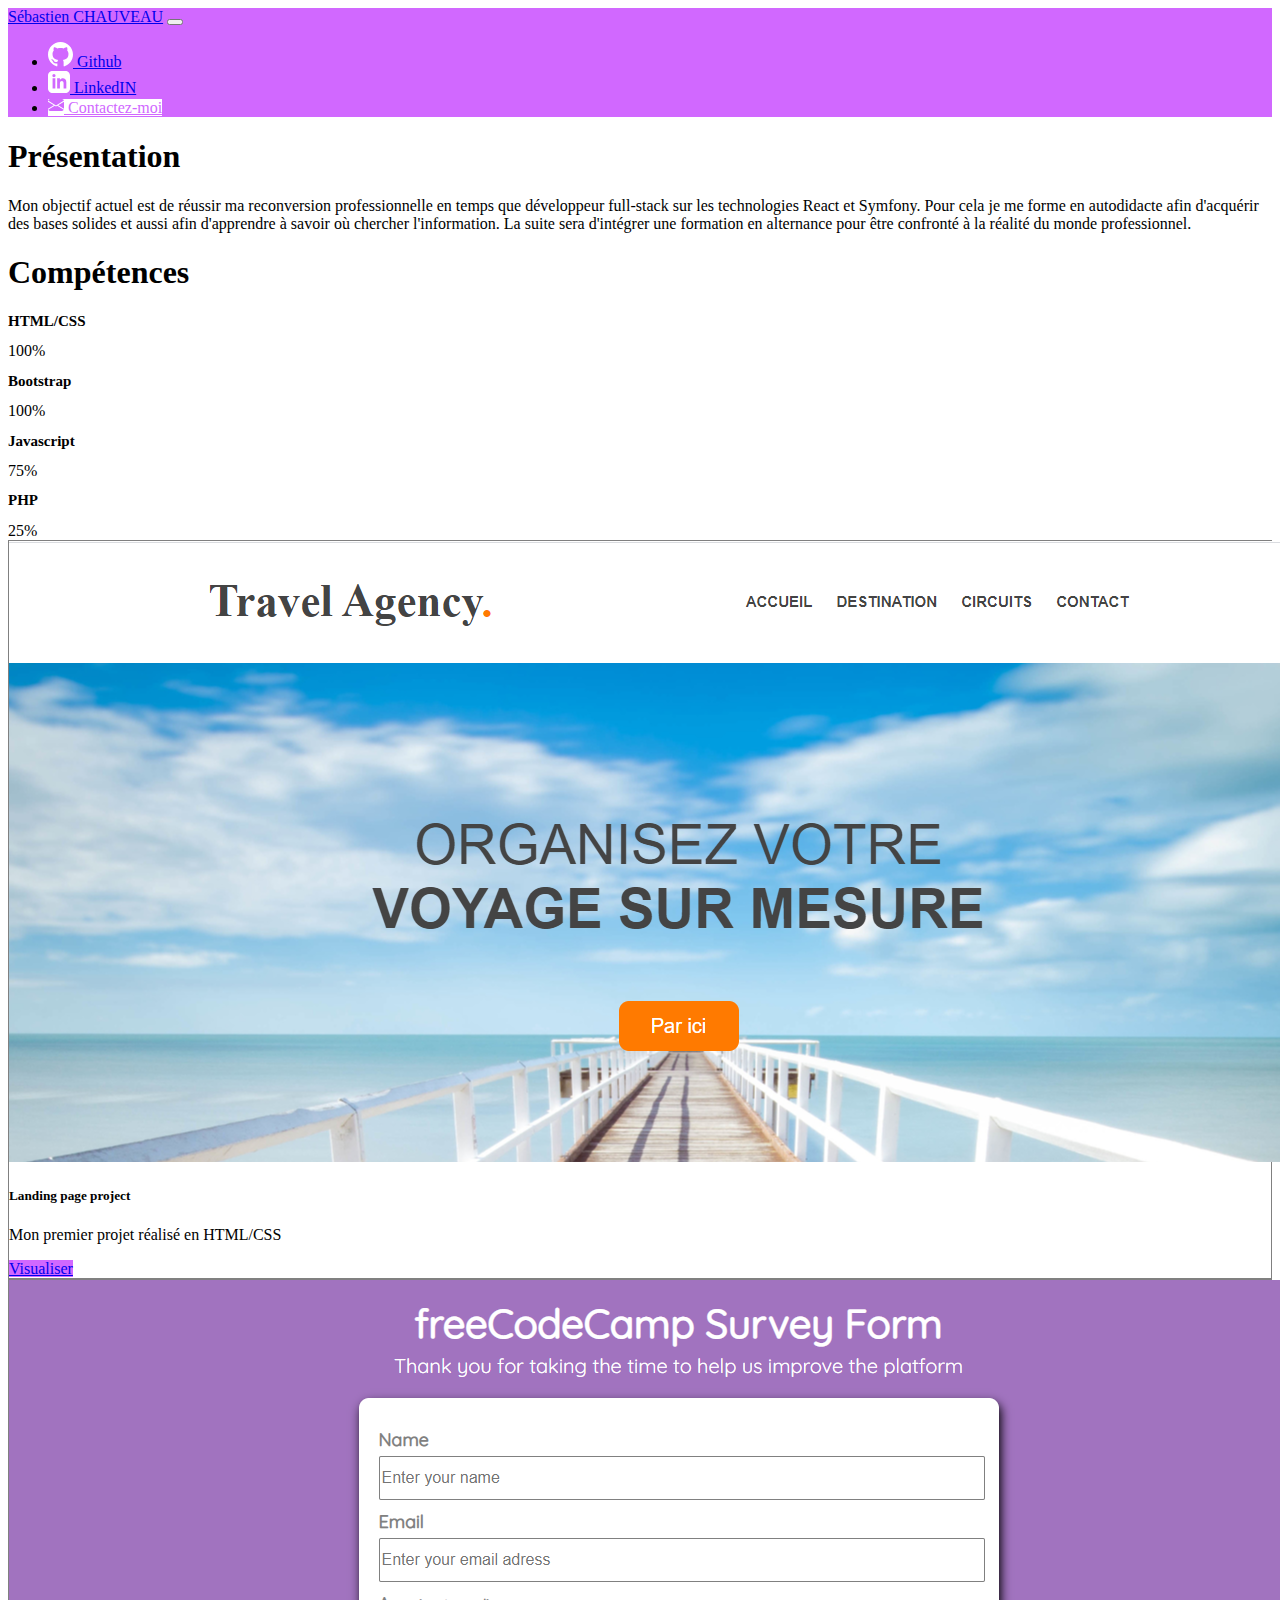
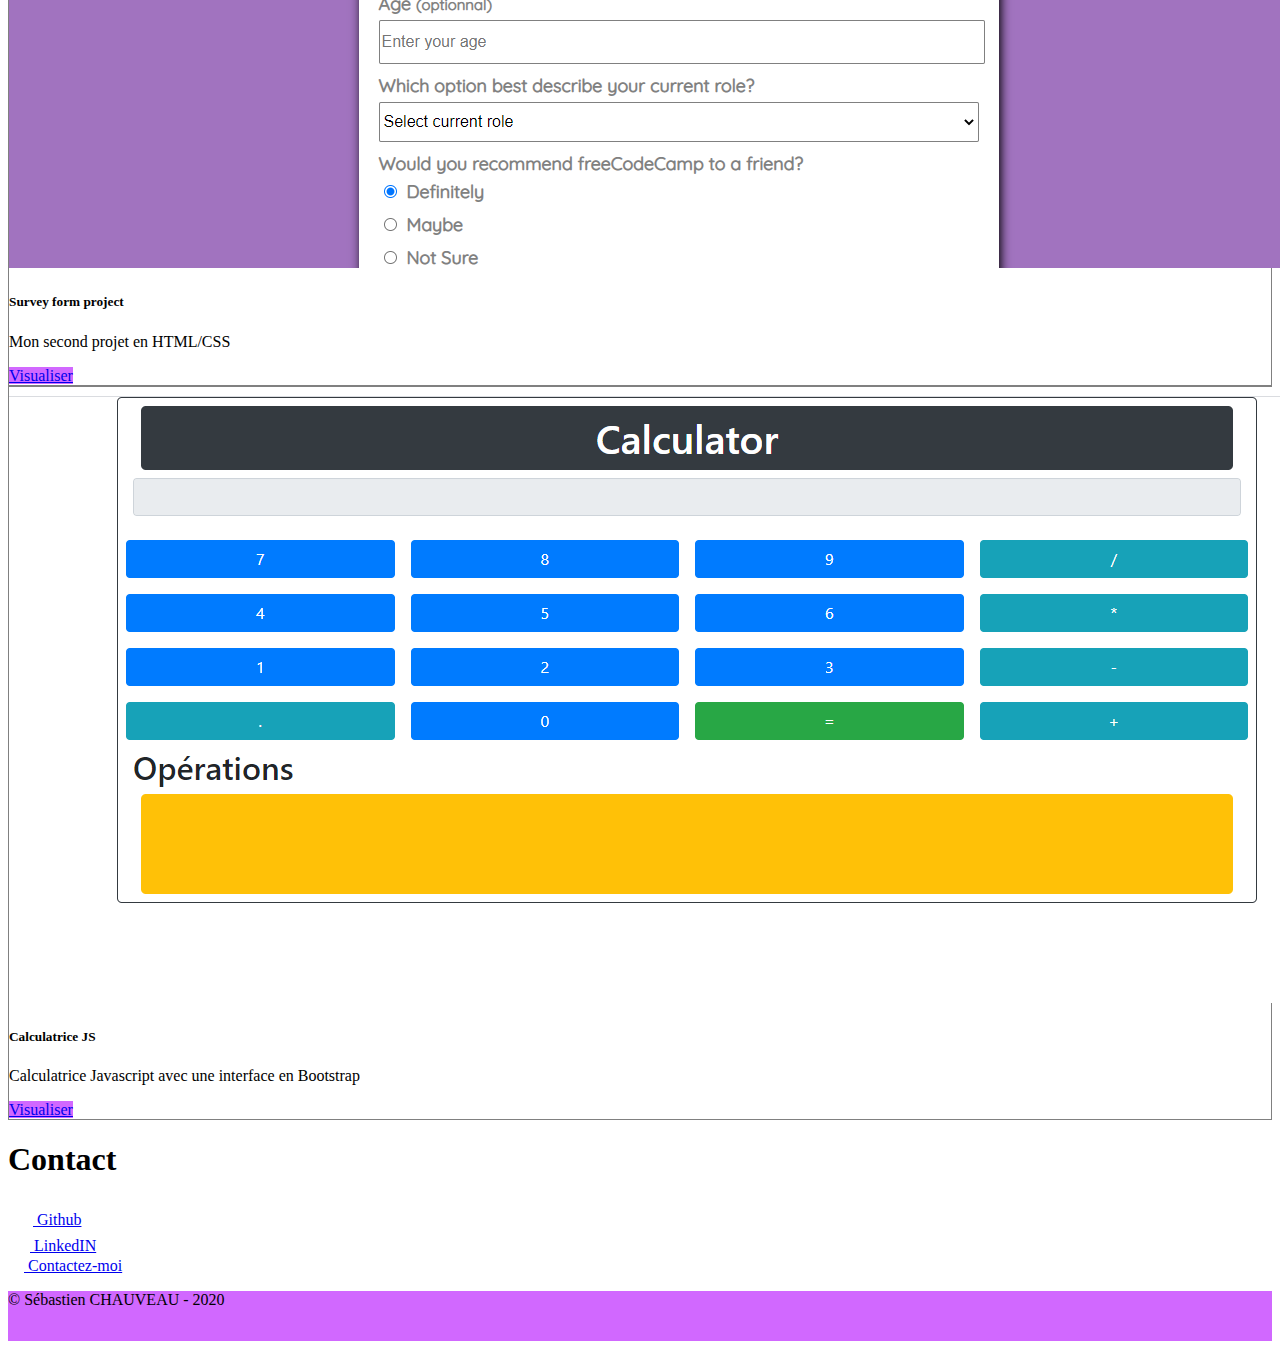
<file: index.html>
<!DOCTYPE html>
<html lang="fr">
<head>
    <meta charset="UTF-8">
    <meta name="viewport" content="width=device-width, initial-scale=1.0">
    <link rel="stylesheet" href="https://cdn.jsdelivr.net/npm/bootstrap@4.5.3/dist/css/bootstrap.min.css" integrity="sha384-TX8t27EcRE3e/ihU7zmQxVncDAy5uIKz4rEkgIXeMed4M0jlfIDPvg6uqKI2xXr2" crossorigin="anonymous">
    <link rel="stylesheet" href="./style.css">
    <title>Mon Portfolio</title>


</head>

<body>

<!-------------------------------NAVBAR-------------------------->

<nav class="navbar navbar-expand-lg navbar-dark perso_nav">
    <a class="navbar-brand" href="#">Sébastien CHAUVEAU</a>

    <button class="navbar-toggler" type="button"  data-toggle="collapse" data-target="#navbarSupportedContent" aria-controls="navbarSupportedContent" aria-expanded="false" aria-label="Toggle navigation">
        <span class="navbar-toggler-icon"></span>
    </button>
  
    <div class="collapse navbar-collapse " id="navbarSupportedContent">

         <ul class="navbar-nav ml-auto">

            <li class="nav-item mx-4">
                <a class="nav-link text-white" href="https://github.com/SebastienCHAUVEAU" target="_blank">
                    <svg xmlns="http://www.w3.org/2000/svg" width="25px" height="25px" viewBox="0 0 24 24" fill="white"><path d="M12 0c-6.626 0-12 5.373-12 12 0 5.302 3.438 9.8 8.207 11.387.599.111.793-.261.793-.577v-2.234c-3.338.726-4.033-1.416-4.033-1.416-.546-1.387-1.333-1.756-1.333-1.756-1.089-.745.083-.729.083-.729 1.205.084 1.839 1.237 1.839 1.237 1.07 1.834 2.807 1.304 3.492.997.107-.775.418-1.305.762-1.604-2.665-.305-5.467-1.334-5.467-5.931 0-1.311.469-2.381 1.236-3.221-.124-.303-.535-1.524.117-3.176 0 0 1.008-.322 3.301 1.23.957-.266 1.983-.399 3.003-.404 1.02.005 2.047.138 3.006.404 2.291-1.552 3.297-1.23 3.297-1.23.653 1.653.242 2.874.118 3.176.77.84 1.235 1.911 1.235 3.221 0 4.609-2.807 5.624-5.479 5.921.43.372.823 1.102.823 2.222v3.293c0 .319.192.694.801.576 4.765-1.589 8.199-6.086 8.199-11.386 0-6.627-5.373-12-12-12z"/></svg>
                    Github
                </a>
            </li>

            <li class="nav-item mx-4">
                <a class="nav-link text-white" href="https://www.linkedin.com/in/s%C3%A9bastien-chauveau/" target="_blank">
                     <svg xmlns="http://www.w3.org/2000/svg" width="22px" height="22px" viewBox="0 0 24 24" fill="white"><path d="M19 0h-14c-2.761 0-5 2.239-5 5v14c0 2.761 2.239 5 5 5h14c2.762 0 5-2.239 5-5v-14c0-2.761-2.238-5-5-5zm-11 19h-3v-11h3v11zm-1.5-12.268c-.966 0-1.75-.79-1.75-1.764s.784-1.764 1.75-1.764 1.75.79 1.75 1.764-.783 1.764-1.75 1.764zm13.5 12.268h-3v-5.604c0-3.368-4-3.113-4 0v5.604h-3v-11h3v1.765c1.396-2.586 7-2.777 7 2.476v6.759z"/></svg>
                    LinkedIN
                </a>
            </li>

            <li class="nav-item mx-2">
                <a class="btn" style="background: white; color: #D168FF;"  href="mailto:sebastienchauveau.communication@gmail.com" >
                    <svg width="1em" height="1em" viewBox="0 0 16 16" class="bi bi-envelope-fill" fill=" #D168FF" xmlns="http://www.w3.org/2000/svg"><path fill-rule="evenodd" d="M.05 3.555A2 2 0 0 1 2 2h12a2 2 0 0 1 1.95 1.555L8 8.414.05 3.555zM0 4.697v7.104l5.803-3.558L0 4.697zM6.761 8.83l-6.57 4.027A2 2 0 0 0 2 14h12a2 2 0 0 0 1.808-1.144l-6.57-4.027L8 9.586l-1.239-.757zm3.436-.586L16 11.801V4.697l-5.803 3.546z"/></svg>
                    Contactez-moi
                </a>    
            </li>

        
        
        </ul>
    
    </div>
</nav>


<!----------------------------------PRESENTATION--------------------------->

<div class=" container-fluid mt-5 row ">

    <div class="col">
        <h1 class="text-center">Présentation</h1>
            <p class="text-justify mx-4">Mon objectif actuel est de réussir ma reconversion professionnelle en temps que développeur full-stack sur les technologies React et Symfony. 
                Pour cela je me forme en autodidacte afin d'acquérir des bases solides et aussi afin d'apprendre à savoir où chercher l'information.
                La suite sera d'intégrer une formation en alternance pour être confronté à la réalité du monde professionnel. 
            </p>
    </div>
    
    <div class="col">
        <h1 class="text-center mb-2">Compétences</h1>

        <div class= "container row">
            <div class="col-xl-6">
                <h2 class="text-center perso_mini_title mt-4">HTML/CSS</h2>
                <div class="progress">
                    <div class="progress-bar bg-success" role="progressbar" style="width: 100%;" aria-valuenow="100" aria-valuemin="0" aria-valuemax="100">100%</div>
                </div>
            </div>
             
            <div class="col-xl-6">
                <h2 class="text-center perso_mini_title mt-4">Bootstrap</h2>
                    <div class="progress">
                        <div class="progress-bar bg-success" role="progressbar" style="width: 100%;" aria-valuenow="100" aria-valuemin="0" aria-valuemax="100">100%</div>
                    </div>
            </div>

        </div>
        
        <div class= "container row">
            <div class="col-xl-6">
                <h2 class="text-center perso_mini_title mt-4">Javascript</h2>
                <div class="progress">
                    <div class="progress-bar bg-success" role="progressbar" style="width: 75%;" aria-valuenow="75" aria-valuemin="0" aria-valuemax="100">75%</div>
                </div>

            </div>

            <div class="col-xl-6">
                <h2 class="text-center perso_mini_title mt-4">PHP</h2>
                    <div class="progress">
                        <div class="progress-bar bg-success" role="progressbar" style="width: 25%;" aria-valuenow="25" aria-valuemin="0" aria-valuemax="100">25%</div>
                    </div>
                
            </div>


        </div>

   

    </div>
     

</div>

<div class="m-5"></div>

<!-----------------------------REALISATIONS-------------------------->

    <div class="row m-1 p-5 ">

        <div class="col-sm-4  mt-2">
            <div class="card text-center" style="height:100%; border:solid 1px grey">
                     <img src="./images/landingPage.png" class="card-img-top" alt="projet landing page">
                <div class="card-body">
                    <h5 class="card-title ">Landing page project</h5>
                    <p class="card-text" >Mon premier projet réalisé en HTML/CSS</p>     
                    <a href="./projets/landingPageProject/index.html" class="btn perso_nav text-white " target="_blank">Visualiser</a>
                </div>
            </div>
        </div>


        <div class=" col-sm-4 mt-2  ">
            <div class="card text-center" style="height:100%; border:solid 1px grey ">
                     <img src="./images/surveyForm.png" class="card-img-top" alt="projet survey form">
                <div class="card-body ">
                    <h5 class="card-title ">Survey form project</h5>
                    <p class="card-text ">Mon second projet en HTML/CSS </p>  
                    <a href="./projets/surveyFormProject/main.html" class="btn perso_nav text-white " target="_blank">Visualiser</a>
                </div>
            </div>
        </div>

     
        <div class="col-sm-4 mt-2">
            <div class="card text-center" style="height:100%; border:solid 1px grey; ">
                    <img src="./images/calculatrice.png" class="card-img-top" alt="projet calculator">
                <div class="card-body">
                    <h5 class="card-title ">Calculatrice JS</h5>
                    <p class="card-text  ">Calculatrice Javascript avec une interface en Bootstrap</p>
                    <a href="./projets/calculatorJsProject/main.html" class="btn perso_nav text-white " target="_blank">Visualiser</a>
                </div>
            </div>
        </div>

    </div>
            
   
           

           
            
<!-------------------------CONTACT ----------------> 
  

<h1 class="text-center mt-5">Contact</h1>

    <div class="text-center p-1">

        <div class=" container row mx-auto">
            <a class="btn btn-secondary mx-auto my-1" style="width:40%;" href="https://github.com/SebastienCHAUVEAU" target="_blank"> 
                <svg xmlns="http://www.w3.org/2000/svg" width="25px" height="25px" viewBox="0 0 24 24" fill="white"><path d="M12 0c-6.626 0-12 5.373-12 12 0 5.302 3.438 9.8 8.207 11.387.599.111.793-.261.793-.577v-2.234c-3.338.726-4.033-1.416-4.033-1.416-.546-1.387-1.333-1.756-1.333-1.756-1.089-.745.083-.729.083-.729 1.205.084 1.839 1.237 1.839 1.237 1.07 1.834 2.807 1.304 3.492.997.107-.775.418-1.305.762-1.604-2.665-.305-5.467-1.334-5.467-5.931 0-1.311.469-2.381 1.236-3.221-.124-.303-.535-1.524.117-3.176 0 0 1.008-.322 3.301 1.23.957-.266 1.983-.399 3.003-.404 1.02.005 2.047.138 3.006.404 2.291-1.552 3.297-1.23 3.297-1.23.653 1.653.242 2.874.118 3.176.77.84 1.235 1.911 1.235 3.221 0 4.609-2.807 5.624-5.479 5.921.43.372.823 1.102.823 2.222v3.293c0 .319.192.694.801.576 4.765-1.589 8.199-6.086 8.199-11.386 0-6.627-5.373-12-12-12z"/></svg>
                Github 
            </a>
        </div>
 
        <div class="container row mx-auto">
            <a class="btn btn-primary mx-auto my-1" style="width:40%;   " href="https://www.linkedin.com/in/s%C3%A9bastien-chauveau/" target="_blank"> 
                <svg xmlns="http://www.w3.org/2000/svg" width="22px" height="22px" viewBox="0 0 24 24" fill="white"><path d="M19 0h-14c-2.761 0-5 2.239-5 5v14c0 2.761 2.239 5 5 5h14c2.762 0 5-2.239 5-5v-14c0-2.761-2.238-5-5-5zm-11 19h-3v-11h3v11zm-1.5-12.268c-.966 0-1.75-.79-1.75-1.764s.784-1.764 1.75-1.764 1.75.79 1.75 1.764-.783 1.764-1.75 1.764zm13.5 12.268h-3v-5.604c0-3.368-4-3.113-4 0v5.604h-3v-11h3v1.765c1.396-2.586 7-2.777 7 2.476v6.759z"/></svg>
                LinkedIN
            </a>
        </div>
      
        <div class="container row mx-auto">
            <a class="btn btn-danger mx-auto my-1" style="width:40%;" href="mailto:sebastienchauveau.communication@gmail.com" >
                <svg width="1em" height="1em" viewBox="0 0 16 16" class="bi bi-envelope-fill" fill="white" xmlns="http://www.w3.org/2000/svg"><path fill-rule="evenodd" d="M.05 3.555A2 2 0 0 1 2 2h12a2 2 0 0 1 1.95 1.555L8 8.414.05 3.555zM0 4.697v7.104l5.803-3.558L0 4.697zM6.761 8.83l-6.57 4.027A2 2 0 0 0 2 14h12a2 2 0 0 0 1.808-1.144l-6.57-4.027L8 9.586l-1.239-.757zm3.436-.586L16 11.801V4.697l-5.803 3.546z"/></svg>
                Contactez-moi
            </a>
        </div>
 
    
    </div>




 <!--FOOTER-->   
<footer class="perso_nav text-center text-white p-1 mt-5 ">
   <p class="p-2"> &copy Sébastien CHAUVEAU - 2020</p> 
   
</footer>

<script src="https://code.jquery.com/jquery-3.5.1.slim.min.js" integrity="sha384-DfXdz2htPH0lsSSs5nCTpuj/zy4C+OGpamoFVy38MVBnE+IbbVYUew+OrCXaRkfj" crossorigin="anonymous"></script>
<script src="https://cdn.jsdelivr.net/npm/popper.js@1.16.1/dist/umd/popper.min.js" integrity="sha384-9/reFTGAW83EW2RDu2S0VKaIzap3H66lZH81PoYlFhbGU+6BZp6G7niu735Sk7lN" crossorigin="anonymous"></script>
<script src="https://cdn.jsdelivr.net/npm/bootstrap@4.5.3/dist/js/bootstrap.min.js" integrity="sha384-w1Q4orYjBQndcko6MimVbzY0tgp4pWB4lZ7lr30WKz0vr/aWKhXdBNmNb5D92v7s" crossorigin="anonymous"></script>
</body>




</html>
</file>
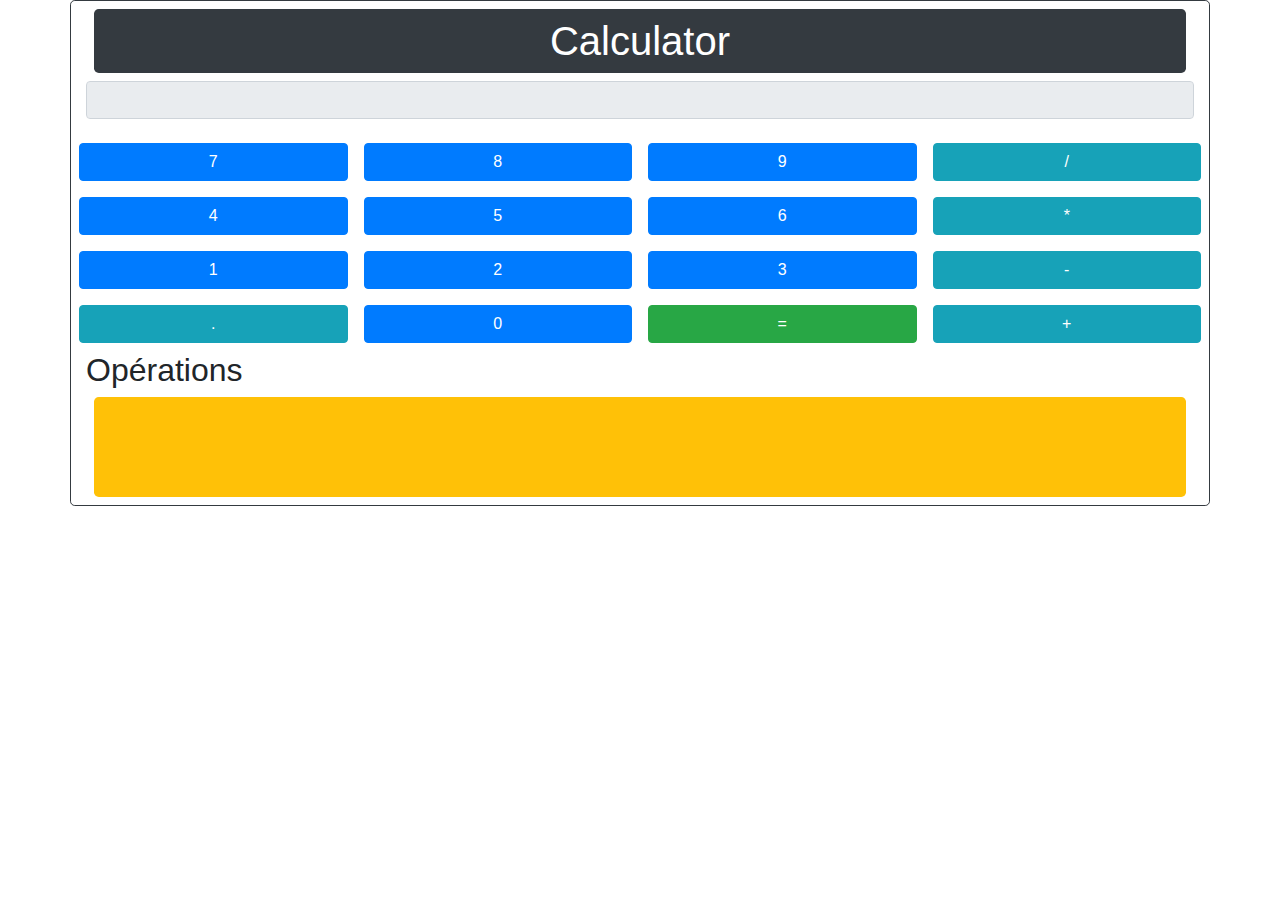
<file: projets/calculatorJsProject/main.html>
<!DOCTYPE html>
<html >
    <head>
        <meta charset="UTF-8">
        <meta name="viewport" content="width=device-width, initial-scale=1.0">
        <title>JS Calculator</title>
        <link rel="stylesheet" href="https://stackpath.bootstrapcdn.com/bootstrap/4.5.2/css/bootstrap.min.css" integrity="sha384-JcKb8q3iqJ61gNV9KGb8thSsNjpSL0n8PARn9HuZOnIxN0hoP+VmmDGMN5t9UJ0Z" crossorigin="anonymous">
    </head>

    <body>
        <div class="container border border-dark rounded-lg">
            <h1 class="text-center bg-dark rounded-lg text-white p-2 m-2">Calculator</h1>
            <div class="form-group">
                <input type="text" class="form-control text-right" id="resultat" disabled>
            </div>

            <div id="touches">
               <div class="row">
                   <button id="c7" class="col btn btn-primary m-2">7</button>
                   <button id="c8" class="col btn btn-primary m-2">8</button>
                   <button id="c9" class="col btn btn-primary m-2">9</button>
                   <button id="bDiv" class="col btn btn-info m-2">/</button>
               </div> 

               <div class="row">
                    <button id="c4" class="col btn btn-primary m-2">4</button>
                    <button id="c5" class="col btn btn-primary m-2">5</button>
                    <button id="c6" class="col btn btn-primary m-2">6</button>
                    <button id="bMul" class="col btn btn-info m-2">*</button>
                </div> 

                <div class="row">
                    <button id="c1" class="col btn btn-primary m-2">1</button>
                    <button id="c2" class="col btn btn-primary m-2">2</button>
                    <button id="c3" class="col btn btn-primary m-2">3</button>
                    <button id="bMin" class="col btn btn-info m-2">-</button>
                </div> 

                <div class="row">
                    <button id="point" class="col btn btn-info m-2">.</button>
                    <button id="c0" class="col btn btn-primary m-2">0</button>
                    <button id="Egal" class="col btn btn-success m-2">=</button>
                    <button id="bPlus" class="col btn btn-info m-2">+</button>
                </div> 
 
            </div>

            <h2>Opérations</h2>
            <div id="recap" class="text-right bg-warning m-2 p-2 rounded-lg overflow-auto" style="font-size:10px; height:100px;" ></div>
        </div>

        <script src="calculatrice.js"></script>
        <script src="https://code.jquery.com/jquery-3.5.1.slim.min.js" integrity="sha384-DfXdz2htPH0lsSSs5nCTpuj/zy4C+OGpamoFVy38MVBnE+IbbVYUew+OrCXaRkfj" crossorigin="anonymous"></script>
        <script src="https://cdn.jsdelivr.net/npm/popper.js@1.16.1/dist/umd/popper.min.js" integrity="sha384-9/reFTGAW83EW2RDu2S0VKaIzap3H66lZH81PoYlFhbGU+6BZp6G7niu735Sk7lN" crossorigin="anonymous"></script>
        <script src="https://stackpath.bootstrapcdn.com/bootstrap/4.5.2/js/bootstrap.min.js" integrity="sha384-B4gt1jrGC7Jh4AgTPSdUtOBvfO8shuf57BaghqFfPlYxofvL8/KUEfYiJOMMV+rV" crossorigin="anonymous"></script>
    </body>




</html>
</file>
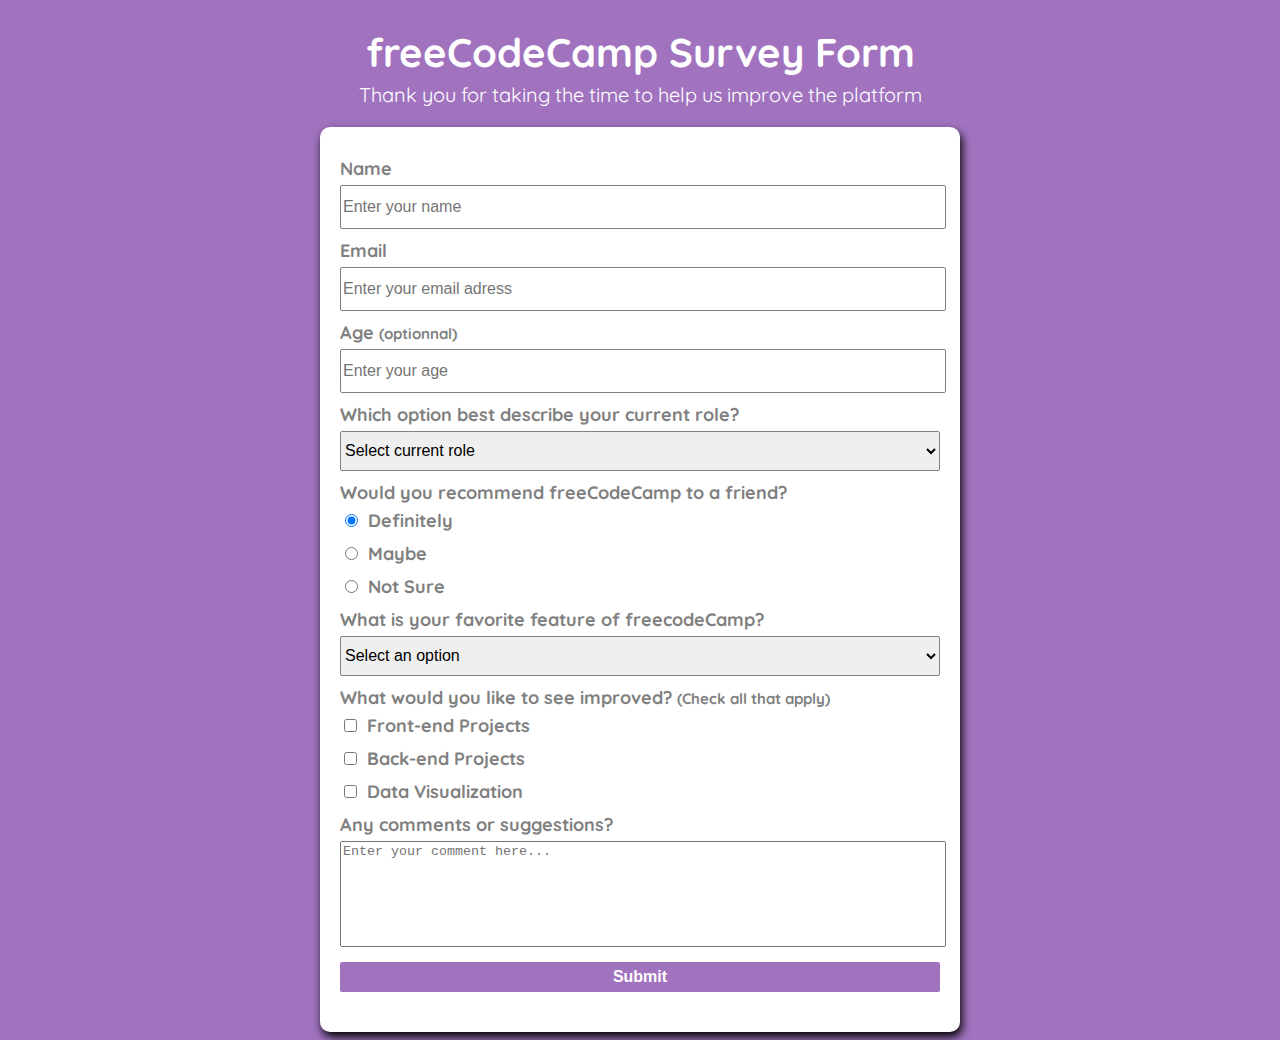
<file: projets/surveyFormProject/main.html>
<!DOCTYPE html>
<html lang="eng">
    <head>
        <meta charset="utf-8">
        <link rel="stylesheet" href="style.css">
        <link href="https://fonts.googleapis.com/css2?family=Quicksand&display=swap" rel="stylesheet">
        <title>Survey Form</title>

    </head>

    <body>
        <header>
            
            <h1 id="title">freeCodeCamp Survey Form</h1>

            <p id="description">Thank you for taking the time to help us improve the platform</p>
        
        </header>
        
    
        
        <form id="survey-form">

          <div class="form-control">
            <label id="label-name" for="name">Name</label>
            <input type="text" name="name" id="name" placeholder="Enter your name" required>
          </div>
           
          <div class="form-control">
            <label id="label-email" for="email">Email</label>
            <input type="email" name="email" id="email" placeholder="Enter your email adress" required>
          </div>

          <div class="form-control">
             <label id="label-age" for="age">Age <small>(optionnal)</small></label>
             <input type="number" name="age" id="age" placeholder="Enter your age" max="99" min="10">  
          </div>
         
        
          <div class="form-control">
           <label id="label-role" for="role">Which option best describe your current role?</label>
           <select id="role" name="role">
              <option value="">Select current role</option>
              <option value="role-1">Student</option>
              <option value="role-2">Full time job</option>
              <option value="role-3">Full time Learner</option>
              <option value="role-4">Prefer not to say</option>
              <option value="role-5">Other</option>
          </select>
          </div>
            
          <div class="form-control">
            <label id="label-recommend" for="recommend">Would you recommend freeCodeCamp to a friend? </label>
            <label for="definitely"> <input type="radio" id="definitely" name="recommend" value="definitely" checked>Definitely</label>
            <label for="maybe"><input type="radio" id="maybe" name="recommend" value="maybe">Maybe</label>
            <label for="notSure"><input type="radio" id="notSure" name="recommend" value="notSure">Not Sure</label>
           </div>
       
        
           <div class="form-control">
          <label id="label-feature" for="feature">What is your favorite feature of freecodeCamp?</label>
          <select id="feature" name="feature">
            <option value="">Select an option</option>
            <option value="challenges">Challenges</option>
            <option value="projects">Projects</option>
            <option value="community">Community</option>
            <option value="openSource">Open Source</option>
          </select>
           </div>
     
            
           <div class="form-control">
             <label id="label-improved" for="improved">What would you like to see improved? <small>(Check all that apply)</small></label>
             <label for="improved-1"><input type="checkbox" id="improved-1" name="improved-1">Front-end Projects</label>
             <label for="improved-2"><input type="checkbox" id="improved-2" name="improved-2">Back-end Projects</label>
             <label for="improved-3"><input type="checkbox" id="improved-3" name="improved-3">Data Visualization</label>
          </div>

          
          <div class="form-control">
            <label id="label-commment" for="comment">Any comments or suggestions?</label>
            <textarea id="comment" name="comment" placeholder="Enter your comment here..."></textarea>
          </div>
          
          
          
          <div class="form-control">
            <input id="submit" type="submit" value="Submit">
            </div>
        
    
            
          </form>


        
    
    </body>






</html>
</file>
<file: style.css>
.perso_nav {
    background-color : #D168FF ;

}

.perso_mini_title{
    font-size : 15px;
}

footer{
    height:50px;
}
</file>
<file: projets/surveyFormProject/style.css>
body{
    text-align:center;
    background-color:#A173BF;
    font-family: 'Quicksand', sans-serif;
    font-size: 20px;
}

#title{
    margin-bottom: 0;
    color: white;
}

#description{
    margin-top: 5px;
    color: white;
}

#survey-form{
    font-size: 18px;
    max-width:600px;
    margin: 0 auto;
    background-color:white;
    padding: 30px 20px;
    border-radius: 10px;
    box-shadow: 2px 5px 10px;
}

.form-control{
   text-align: left;
}

.form-control label{
    display:block;
    margin-bottom : 5px;
    font-weight: bold;
    color: grey;
    width: auto;
    display:block;
    
   
   
}

.form-control input,
.form-control select{
    width: 100%;
    height: 40px;
    border-radius: 2px;
    border : solid 1px grey;
    margin-bottom: 10px;
    font-size:16px;
}

.form-control input[type=radio],
.form-control input[type=checkbox] {
    width:auto;
    height:auto;
    margin-right:10px;
   
}

#comment{
    width:100%;
    height: 100px;
    resize:none;
}

#submit{
    margin-top: 10px;
    border : none;
    background-color:#A173BF;
    color:white;
    font-weight: bold;
    height: 30px;
    cursor: pointer;
}
</file>
